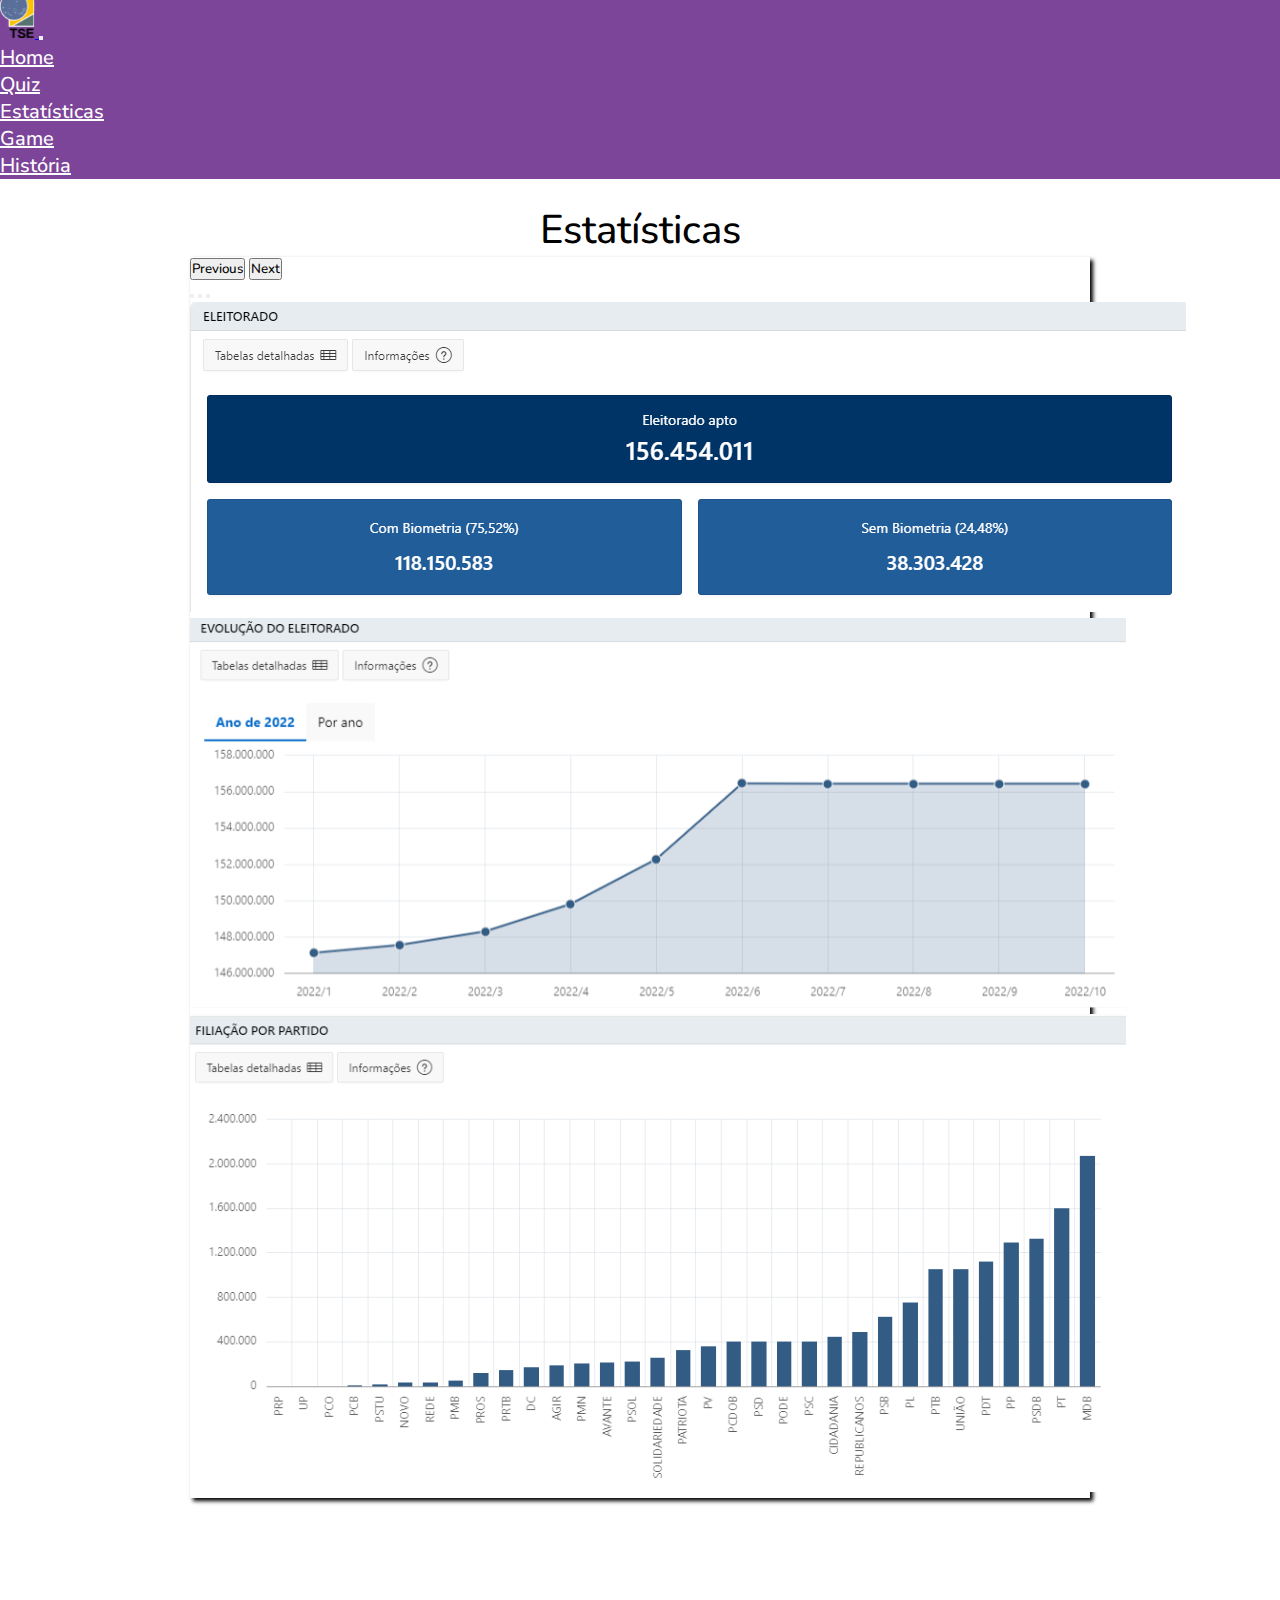
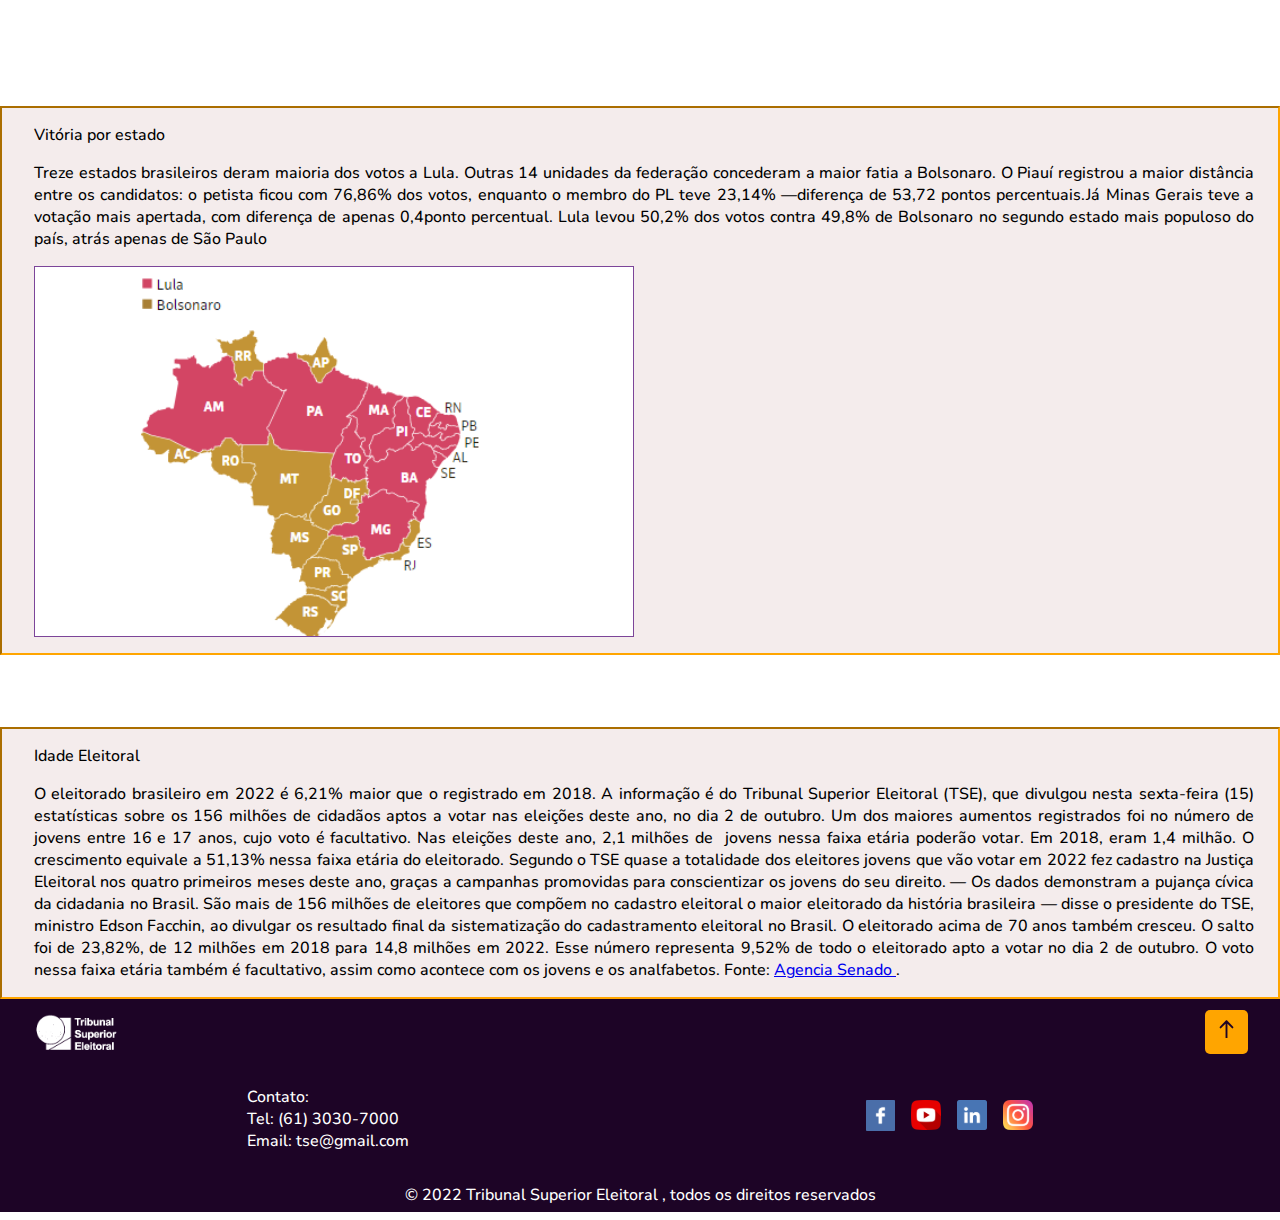
<file: estatisticas/estatisticas.html>
<!DOCTYPE html>
<html lang="en">

<head>
  <meta charset="UTF-8">
  <meta http-equiv="X-UA-Compatible" content="IE=edge">
  <meta name="viewport" content="width=device-width, initial-scale=1.0">
  <link rel="icon" href="./../public/logo.svg" type="image/x-icon" />
  <link href="https://cdn.jsdelivr.net/npm/bootstrap@5.2.2/dist/css/bootstrap.min.css" rel="stylesheet"
    integrity="sha384-Zenh87qX5JnK2Jl0vWa8Ck2rdkQ2Bzep5IDxbcnCeuOxjzrPF/et3URy9Bv1WTRi" crossorigin="anonymous" />
  <script src="https://cdn.jsdelivr.net/npm/bootstrap@5.2.2/dist/js/bootstrap.bundle.min.js"
    integrity="sha384-OERcA2EqjJCMA+/3y+gxIOqMEjwtxJY7qPCqsdltbNJuaOe923+mo//f6V8Qbsw3"
    crossorigin="anonymous"></script>
  <link rel="stylesheet" href="style.css">
  <title>TSE Eleições - Estatísticas</title>

</head>

<body>
  <!-- NAVBAR -->
  <nav id="topo" class="navbar navbar-expand-lg bg-light">
    <div class="container-fluid">
      <a class="navbar-brand" href="/">
        <img class="logo" src="./../public/logo.svg" alt="Logo" />
      </a>
      <button class="navbar-toggler" type="button" data-bs-toggle="collapse" data-bs-target="#navbarTogglerDemo02"
        aria-controls="navbarTogglerDemo02" aria-expanded="false" aria-label="Toggle navigation">
        <span class="navbar-toggler-icon"></span>
      </button>
      <div class="collapse navbar-collapse" id="navbarTogglerDemo02">
        <ul class="navbar-nav me-auto mb-2 mb-lg-0"></ul>

        <ul class="navbar-nav me-auto mb-2 mb-lg-0 gap-5 menu-custom">
          <li class="nav-item">
            <a class="nav-link nav-link-custom" href="./../index.html">Home</a>
          </li>
          <li class="nav-item">
            <a class="nav-link nav-link-custom" href="./../quiz/quiz.html">Quiz</a>
          </li>
          <li class="nav-item">
            <a class="nav-link active nav-link-custom" aria-current="page"
              href="./../estatisticas/estatisticas.html">Estatísticas</a>
          </li>
          <li class="nav-item">
            <a class="nav-link nav-link-custom" href="./../game/game.html">Game</a>
          </li>
          <li class="nav-item">
            <a class="nav-link nav-link-custom" href="./../historia/pageHistoria.html">História</a>
          </li>
        </ul>
      </div>
    </div>
  </nav>

  <!-- Principal -->
  <main>
    <div class="titulo">
      <p class="subtitulo-1">Estatísticas</p>
    </div>
    <!--Carrossel-->
    <div id="carouselExampleIndicators" class="carousel slide custom-corrocel" data-bs-ride="true">
      <button class="carousel-control-prev" type="button" data-bs-target="#carouselExampleIndicators"
        data-bs-slide="prev">
        <span class="carousel-control-prev-icon" aria-hidden="true"></span>
        <span class="visually-hidden">Previous</span>
      </button>
      <button class="carousel-control-next" type="button" data-bs-target="#carouselExampleIndicators"
        data-bs-slide="next">
        <span class="carousel-control-next-icon" aria-hidden="true"></span>
        <span class="visually-hidden">Next</span>
      </button>
      <div class="carousel-indicators">
        <button type="button" data-bs-target="#carouselExampleIndicators" data-bs-slide-to="0" class="active"
          aria-current="true" aria-label="Slide 1"></button>
        <button type="button" data-bs-target="#carouselExampleIndicators" data-bs-slide-to="1"
          aria-label="Slide 2"></button>
        <button type="button" data-bs-target="#carouselExampleIndicators" data-bs-slide-to="2"
          aria-label="Slide 3"></button>
      </div>
      <div class="carousel-inner">
        <div class="carousel-item active">
          <a target="_blank" href="https://www.tse.jus.br/o-tse/escola-judiciaria-eleitoral/publicacoes/revistas-da-eje/artigos/revista-eletronica-eje-n.-6-ano-4/por-que-a-urna-eletronica-e-segura
          ">
            <img src="./../public/eleitorado-3.svg" class="d-block w-100 img-fluid" alt="destaque 1" />
          </a>
        </div>
        <div class="carousel-item">
          <a target="_blank"
            href="https://sig.tse.jus.br/ords/dwapr/seai/r/sig-eleitor-eleitorado-mensal/home?session=8118825906438">
            <img src="./../public/gráfico-1.svg" class="d-block w-100 img-fluid" alt="destaque 2" />
          </a>
        </div>
        <div class="carousel-item">
          <a target="_blank"
            href="https://sig.tse.jus.br/ords/dwapr/seai/r/sig-eleicao-filiados/home?session=374137299060">
            <img src="./../public/filiação.svg" class="d-block w-100 mh-10" alt="destaque 3" />
          </a>
        </div>
      </div>

    </div>


    <!-- SEÇÃO DE DADOS  -->
    <section class="DADOS">
      <h4 class="fw-bold text-wrap">Vitória por estado</h4>
      <p align="justify" class="text-wrap">
        Treze estados brasileiros deram maioria dos votos a Lula. Outras 14 unidades
        da federação concederam a maior fatia a Bolsonaro.
        O Piauí registrou a maior distância entre os candidatos: o petista ficou com
        76,86% dos votos, enquanto o membro do PL teve 23,14% —diferença de
        53,72 pontos percentuais.Já Minas Gerais teve a votação mais apertada, com diferença de apenas 0,4ponto
        percentual.
        Lula levou 50,2% dos votos contra 49,8% de Bolsonaro no
        segundo estado mais populoso do país, atrás apenas de São Paulo
      </p>
      <img class="img-votos" src="./../public/Votos-região.svg" alt="FaixaEtaria" />

    </section>


    <!-- faixa etária -->
    <section class="Idade">
      <div class="idade-eleitorals">
        <h4 class="fw-bold text-wrap"> Idade Eleitoral</h4>

      </div>
      <div class="idade-eleitoral-1">
        <p align="justify">
          O eleitorado brasileiro em 2022 é 6,21% maior que o registrado em 2018. A informação é do Tribunal Superior
          Eleitoral (TSE), que divulgou nesta sexta-feira (15) estatísticas sobre os 156 milhões de cidadãos aptos a
          votar nas eleições deste ano, no dia 2 de outubro. Um dos maiores aumentos registrados foi no número de jovens
          entre 16 e 17 anos, cujo voto é facultativo.

          Nas eleições deste ano, 2,1 milhões de  jovens nessa faixa etária poderão votar. Em 2018, eram 1,4 milhão. O
          crescimento equivale a 51,13% nessa faixa etária do eleitorado. Segundo o TSE quase a totalidade dos eleitores
          jovens que vão votar em 2022 fez cadastro na Justiça Eleitoral nos quatro primeiros meses deste ano, graças a
          campanhas promovidas para conscientizar os jovens do seu direito.

          — Os dados demonstram a pujança cívica da cidadania no Brasil. São mais de 156 milhões de eleitores que
          compõem no cadastro eleitoral o maior eleitorado da história brasileira — disse o presidente do TSE, ministro
          Edson Facchin, ao divulgar os resultado final da sistematização do cadastramento eleitoral no Brasil.

          O eleitorado acima de 70 anos também cresceu. O salto foi de 23,82%, de 12 milhões em 2018 para 14,8 milhões
          em 2022. Esse número representa 9,52% de todo o eleitorado apto a votar no dia 2 de outubro. O voto nessa
          faixa etária também é facultativo, assim como acontece com os jovens e os analfabetos.

          Fonte:

          <a target="_blank" class="link-brasil-escola"
            href="https://www12.senado.leg.br/noticias/materias/2022/07/15/proporcao-de-jovens-cresce-no-maior-eleitorado-da-historia">
            Agencia Senado </a>.
        </p>


      </div>
      </div>
    </section>


  </main>

  <!-- FOOTER -->
  <footer>
    <div class="footer-cabecario">
      <img src="./../public/logo-footer.svg" alt="Logotipo TSE" />
      <a href="#topo">
        <img class="seta-topo" src="./../public/seta-topo.svg" alt="Seta ilustrativa topo" />
      </a>
    </div>

    <div class="footer-container-1">
      <div class="footer-container-1-contato">
        <p>Contato:</p>
        <p>
          Tel: (61) 3030-7000
          <br />
          Email: tse@gmail.com
        </p>
      </div>
      <div class="footer-container-1-social">
        <a target="_blank" href="https://www.facebook.com/TSEJus/"><img class="footer-icone-social"
            src="./../public/icon-facebook.svg" alt="Ícone Facebook" /></a>
        <a target="_blank" href="https://www.youtube.com/user/justicaeleitoral"><img class="footer-icone-social"
            src="./../public/icon-youtube.svg" alt="Ícone YouTube" /></a>
        <a target="_blank" href="https://www.linkedin.com/company/tsejus/?originalSubdomain=br"><img
            class="footer-icone-social" src="./../public/icon-linkedin.svg" alt="Ícone Linkedin" /></a>
        <a target="_blank" href="https://www.instagram.com/tsejus/"><img class="footer-icone-social"
            src="./../public/icon-instagran.svg" alt="Ícone Instagran" /></a>
      </div>
    </div>

    <div class="footer-container-2">
      <p>© 2022 Tribunal Superior Eleitoral , todos os direitos reservados</p>
    </div>
  </footer>
</body>

</html>
</file>
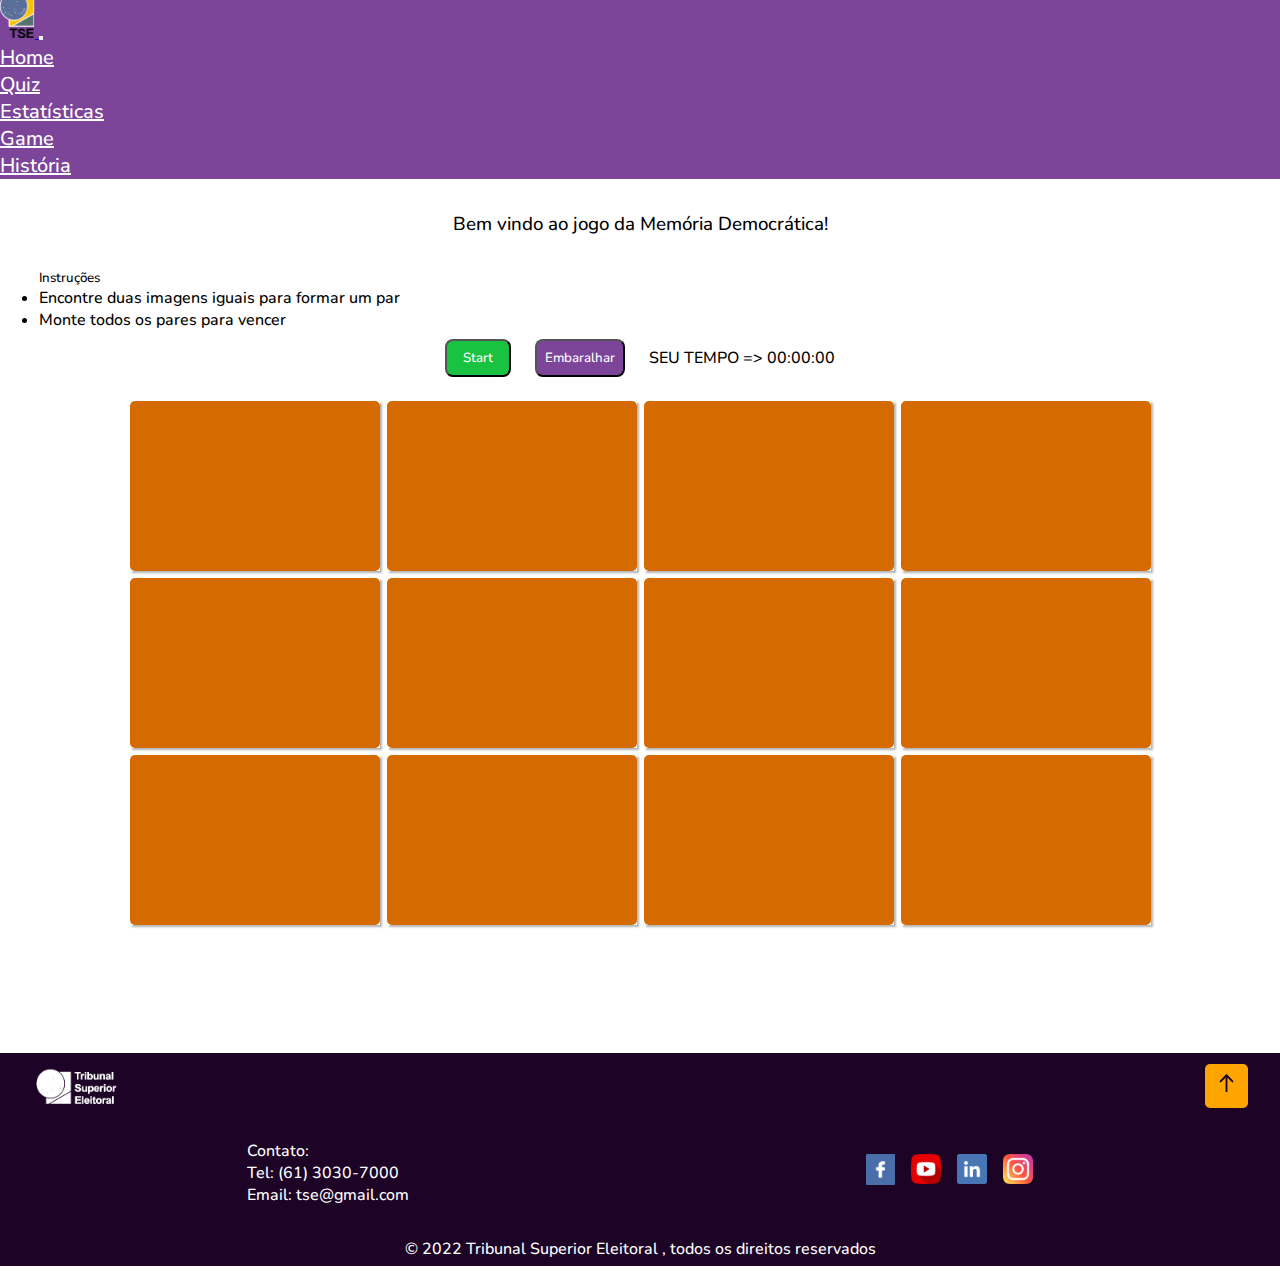
<file: game/game.html>
<!DOCTYPE html>
<html lang="en">
  <head>
    <meta charset="UTF-8" />
    <meta http-equiv="X-UA-Compatible" content="IE=edge" />
    <meta name="viewport" content="width=device-width, initial-scale=1.0" />
    <link rel="icon" href="./../public/logo.svg" type="image/x-icon" />
    <link
      href="https://cdn.jsdelivr.net/npm/bootstrap@5.2.2/dist/css/bootstrap.min.css"
      rel="stylesheet"
      integrity="sha384-Zenh87qX5JnK2Jl0vWa8Ck2rdkQ2Bzep5IDxbcnCeuOxjzrPF/et3URy9Bv1WTRi"
      crossorigin="anonymous"
    />
    <script
      src="https://cdn.jsdelivr.net/npm/bootstrap@5.2.2/dist/js/bootstrap.bundle.min.js"
      integrity="sha384-OERcA2EqjJCMA+/3y+gxIOqMEjwtxJY7qPCqsdltbNJuaOe923+mo//f6V8Qbsw3"
      crossorigin="anonymous"
    ></script>
    <link rel="stylesheet" href="style.css" />
    <title>TSE Eleições - Game</title>
  </head>

  <body>
    <!-- NAVBAR -->
    <nav id="topo" class="navbar navbar-expand-lg bg-light">
      <div class="container-fluid">
        <a class="navbar-brand" href="/">
          <img class="logo" src="./../public/logo.svg" alt="Logo" />
        </a>
        <button
          class="navbar-toggler"
          type="button"
          data-bs-toggle="collapse"
          data-bs-target="#navbarTogglerDemo02"
          aria-controls="navbarTogglerDemo02"
          aria-expanded="false"
          aria-label="Toggle navigation"
        >
          <span class="navbar-toggler-icon"></span>
        </button>
        <div class="collapse navbar-collapse" id="navbarTogglerDemo02">
          <ul class="navbar-nav me-auto mb-2 mb-lg-0"></ul>

          <ul class="navbar-nav me-auto mb-2 mb-lg-0 gap-5 menu-custom">
            <li class="nav-item">
              <a class="nav-link nav-link-custom" href="./../index.html">Home</a>
            </li>
            <li class="nav-item">
              <a class="nav-link nav-link-custom" href="./../quiz/quiz.html"
                >Quiz</a
              >
            </li>
            <li class="nav-item">
              <a
                class="nav-link nav-link-custom"
                href="./../estatisticas/estatisticas.html"
                >Estatísticas</a
              >
            </li>
            <li class="nav-item">
              <a
                class="nav-link active nav-link-custom"
                aria-current="page"
                href="./../game/game.html"
                >Game</a
              >
            </li>
            <li class="nav-item">
              <a class="nav-link nav-link-custom" href="./../historia/pageHistoria.html"
                >História</a
              >
            </li>
          </ul>
        </div>
      </div>
    </nav>

    <!-- MAIN -->
    <main>
      <div id="card-win">
        <span>Parabéns !</span>
        <p>Você encontrou todos os pares</p>
      </div>

      <div class="container-principal">
        <h3>Bem vindo ao jogo da Memória Democrática!</h3>

        <div class="container-game">
          <div class="container-game-instrucao">
            <h5>Instruções</h5>
            <ul>
              <li>Encontre duas imagens iguais para formar um par</li>
              <li>Monte todos os pares para vencer</li>
            </ul>
          </div>

          <div class="buttons-e-timer" id="game-start">
            <a href="#game-start">
            <button id="start" type="button" name="start">Start</button>
          </a>
            <button id="refresh">Embaralhar</button>
            <form class="tempo" name="form_main">
              SEU TEMPO =>
              <div>
                <span id="hour">00</span>:<span id="minute">00</span>:<span
                  id="second"
                  >00</span
                ><span id="millisecond">000</span>
              </div>
            </form>
          </div>

          <div class="memory-game" id="ancora-game">
            <div class="card" data-card="bowser">
              <img
                class="card-front"
                src="./img/bandeira-urna.svg"
                alt="Face da carta"
              />
              <img
                class="card-back"
                src="./img/card-img-fundo.svg"
                alt="Verso da carta"
              />
            </div>
            <div class="card" data-card="luigi">
              <img
                class="card-front"
                src="./img/nao-corrupcao.svg"
                alt="Face da carta"
              />
              <img
                class="card-back"
                src="./img/card-img-fundo.svg"
                alt="Verso da carta"
              />
            </div>
            <div class="card" data-card="mario">
              <img
                class="card-front"
                src="./img/logo.svg"
                alt="Face da carta"
              />
              <img
                class="card-back"
                src="./img/card-img-fundo.svg"
                alt="Verso da carta"
              />
            </div>
            <div class="card" data-card="peach">
              <img
                class="card-front"
                src="./img/nao-a-fakenews.svg"
                alt="Face da carta"
              />
              <img
                class="card-back"
                src="./img/card-img-fundo.svg"
                alt="Verso da carta"
              />
            </div>
            <div class="card" data-card="toad">
              <img
                class="card-front"
                src="./img/voto-nao-tem-preco.svg"
                alt="Face da carta"
              />
              <img
                class="card-back"
                src="./img/card-img-fundo.svg"
                alt="Verso da carta"
              />
            </div>
            <div class="card" data-card="yoshi">
              <img
                class="card-front"
                src="./img/urna-eletronica.svg"
                alt="Face da carta"
              />
              <img
                class="card-back"
                src="./img/card-img-fundo.svg"
                alt="Verso da carta"
              />
            </div>

            <div class="card" data-card="bowser">
              <img
                class="card-front"
                src="./img/bandeira-urna.svg"
                alt="Face da carta"
              />
              <img
                class="card-back"
                src="./img/card-img-fundo.svg"
                alt="Verso da carta"
              />
            </div>
            <div class="card" data-card="luigi">
              <img
                class="card-front"
                src="./img/nao-corrupcao.svg"
                alt="Face da carta"
              />
              <img
                class="card-back"
                src="./img/card-img-fundo.svg"
                alt="Verso da carta"
              />
            </div>
            <div class="card" data-card="mario">
              <img
                class="card-front"
                src="./img/logo.svg"
                alt="Face da carta"
              />
              <img
                class="card-back"
                src="./img/card-img-fundo.svg"
                alt="Verso da carta"
              />
            </div>
            <div class="card" data-card="peach">
              <img
                class="card-front"
                src="./img/nao-a-fakenews.svg"
                alt="Face da carta"
              />
              <img
                class="card-back"
                src="./img/card-img-fundo.svg"
                alt="Verso da carta"
              />
            </div>
            <div class="card" data-card="toad">
              <img
                class="card-front"
                src="./img/voto-nao-tem-preco.svg"
                alt="Face da carta"
              />
              <img
                class="card-back"
                src="./img/card-img-fundo.svg"
                alt="Verso da carta"
              />
            </div>
            <div class="card" data-card="yoshi">
              <img
                class="card-front"
                src="./img/urna-eletronica.svg"
                alt="Face da carta"
              />
              <img
                class="card-back"
                src="./img/card-img-fundo.svg"
                alt="Verso da carta"
              />
            </div>
          </div>
        </div>
      </div>
    </main>

    <!-- FOOTER -->
    <footer>
      <div class="footer-cabecario">
        <img src="./../public/logo-footer.svg" alt="Logotipo TSE" />
        <a href="#topo">
          <img
            class="seta-topo"
            src="./../public/seta-topo.svg"
            alt="Seta ilustrativa topo"
          />
        </a>
      </div>

      <div class="footer-container-1">
        <div class="footer-container-1-contato">
          <p>Contato:</p>
          <p>
            Tel: (61) 3030-7000
            <br />
            Email: tse@gmail.com
          </p>
        </div>
        <div class="footer-container-1-social">
          <a target="_blank" href="https://www.facebook.com/TSEJus/"
            ><img
              class="footer-icone-social"
              src="./../public/icon-facebook.svg"
              alt="Ícone Facebook"
          /></a>
          <a
            target="_blank"
            href="https://www.youtube.com/user/justicaeleitoral"
            ><img
              class="footer-icone-social"
              src="./../public/icon-youtube.svg"
              alt="Ícone YouTube"
          /></a>
          <a
            target="_blank"
            href="https://www.linkedin.com/company/tsejus/?originalSubdomain=br"
            ><img
              class="footer-icone-social"
              src="./../public/icon-linkedin.svg"
              alt="Ícone Linkedin"
          /></a>
          <a target="_blank" href="https://www.instagram.com/tsejus/"
            ><img
              class="footer-icone-social"
              src="./../public/icon-instagran.svg"
              alt="Ícone Instagran"
          /></a>
        </div>
      </div>

      <div class="footer-container-2">
        <p>© 2022 Tribunal Superior Eleitoral , todos os direitos reservados</p>
      </div>
    </footer>

    <script src="./script.js"></script>
  </body>
</html>
</file>
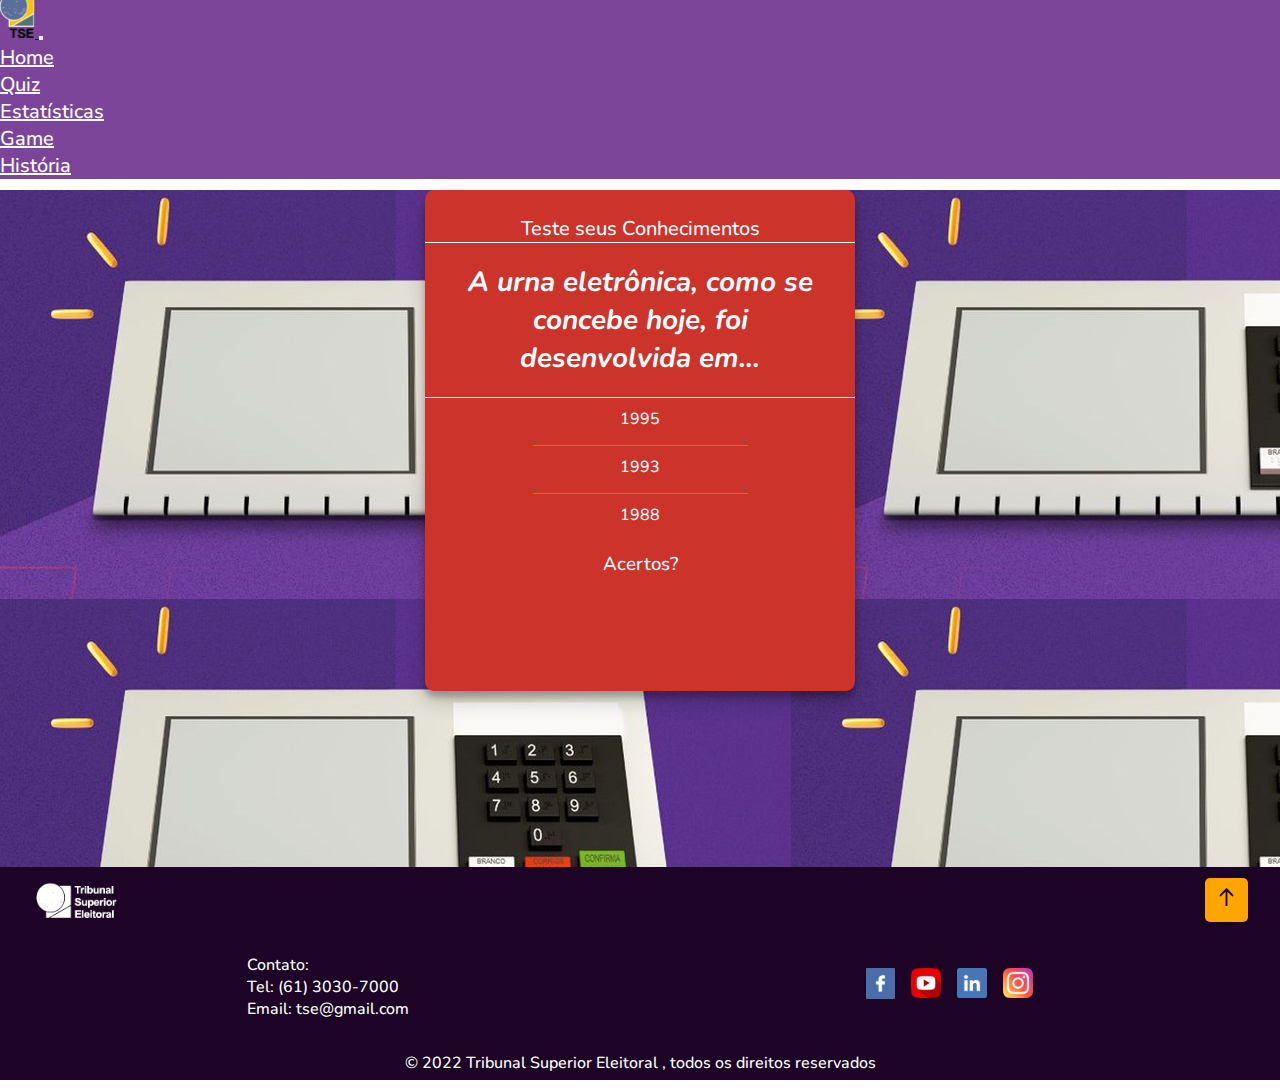
<file: quiz/quiz.html>
<!DOCTYPE html>
<html lang="pt-br">
  <head>
    <meta charset="UTF-8" />
    <meta http-equiv="X-UA-Compatible" content="IE=edge" />
    <meta name="viewport" content="width=device-width, initial-scale=1.0" />
    <link rel="icon" href="./../public/logo.svg" type="image/x-icon" />
    <link
      href="https://cdn.jsdelivr.net/npm/bootstrap@5.2.2/dist/css/bootstrap.min.css"
      rel="stylesheet"
      integrity="sha384-Zenh87qX5JnK2Jl0vWa8Ck2rdkQ2Bzep5IDxbcnCeuOxjzrPF/et3URy9Bv1WTRi"
      crossorigin="anonymous"
    />

    <script
      src="https://cdn.jsdelivr.net/npm/bootstrap@5.2.2/dist/js/bootstrap.bundle.min.js"
      integrity="sha384-OERcA2EqjJCMA+/3y+gxIOqMEjwtxJY7qPCqsdltbNJuaOe923+mo//f6V8Qbsw3"
      crossorigin="anonymous"
    ></script>

    <link rel="stylesheet" href="styles.css" />
    <title>TSE Eleições - Quiz</title>
  </head>

  <body>
    <nav id="topo" class="navbar navbar-expand-lg bg-light">
      <div class="container-fluid">
        <a class="navbar-brand" href="/">
          <img class="logo" src="./../public/logo.svg" alt="Logo" />
        </a>
        <button
          class="navbar-toggler"
          type="button"
          data-bs-toggle="collapse"
          data-bs-target="#navbarTogglerDemo02"
          aria-controls="navbarTogglerDemo02"
          aria-expanded="false"
          aria-label="Toggle navigation"
        >
          <span class="navbar-toggler-icon"></span>
        </button>

        <div class="collapse navbar-collapse" id="navbarTogglerDemo02">
          <ul class="navbar-nav me-auto mb-2 mb-lg-0"></ul>
          <ul class="navbar-nav me-auto mb-2 mb-lg-0 gap-5 menu-custom">
            <li class="nav-item">
              <a class="nav-link nav-link-custom" href="./../index.html"
                >Home</a
              >
            </li>
            <li class="nav-item">
              <a
                class="nav-link active nav-link-custom"
                aria-current="page"
                href="./../quiz/quiz.html"
                >Quiz</a
              >
            </li>
            <li class="nav-item">
              <a
                class="nav-link nav-link-custom"
                href="./../estatisticas/estatisticas.html"
                >Estatísticas</a
              >
            </li>
            <li class="nav-item">
              <a class="nav-link nav-link-custom" href="./../game/game.html"
                >Game</a
              >
            </li>
            <li class="nav-item">
              <a
                class="nav-link nav-link-custom"
                href="./../historia/pageHistoria.html"
                >História</a
              >
            </li>
          </ul>
        </div>
      </div>
    </nav>

    <main>
      <div class="wrapper">
        <div id="quiz">
          <h1>Teste seus Conhecimentos</h1>

          <p class="questoes"></p>

          <div class="respostas"></div>

          <div class="checkAnswers">
            <h3>Acertos?</h3>
            <div class="verificar"></div>
          </div>
          <button id="de-novo">Tentar novamente</button>
        </div>
      </div>
    </main>

    <footer>
      <div class="footer-cabecario">
        <img src="./../public/logo-footer.svg" alt="Logotipo TSE" />
        <a href="#topo">
          <img
            class="seta-topo"
            src="./../public/seta-topo.svg"
            alt="Seta ilustrativa topo"
          />
        </a>
      </div>

      <div class="footer-container-1">
        <div class="footer-container-1-contato">
          <p>Contato:</p>
          <p>
            Tel: (61) 3030-7000
            <br />
            Email: tse@gmail.com
          </p>
        </div>
        <div class="footer-container-1-social">
          <a target="_blank" href="https://www.facebook.com/TSEJus/"
            ><img
              class="footer-icone-social"
              src="./../public/icon-facebook.svg"
              alt="Ícone Facebook"
          /></a>
          <a
            target="_blank"
            href="https://www.youtube.com/user/justicaeleitoral"
            ><img
              class="footer-icone-social"
              src="./../public/icon-youtube.svg"
              alt="Ícone YouTube"
          /></a>
          <a
            target="_blank"
            href="https://www.linkedin.com/company/tsejus/?originalSubdomain=br"
            ><img
              class="footer-icone-social"
              src="./../public/icon-linkedin.svg"
              alt="Ícone Linkedin"
          /></a>
          <a target="_blank" href="https://www.instagram.com/tsejus/"
            ><img
              class="footer-icone-social"
              src="./../public/icon-instagran.svg"
              alt="Ícone Instagran"
          /></a>
        </div>
      </div>

      <div class="footer-container-2">
        <p>© 2022 Tribunal Superior Eleitoral , todos os direitos reservados</p>
      </div>
    </footer>

    <script src="./script.js"></script>
  </body>
</html>
</file>
<file: estatisticas/style.css>
@import url('https://fonts.googleapis.com/css2?family=Nunito:ital@1&display=swap');

* {
    margin: 0;
    padding: 0;
    box-sizing: border-box;
}

html * {
    font-family: 'Nunito', sans-serif;
    font-weight: 500;
}

.logo {
    max-width: 40px;
}

.container-fluid {
    margin-top: -0.5rem;
    background-color: #7C4599;
}

.nav-link-custom {
    color: #ffffff;
    font-size: 20px;
    font-weight: 500;
}

.nav-link-custom:hover {
    color: #FFA500;
}

.titulo {
    padding: 1.5rem 0 0 0;
    display: flex;
    justify-content: center;
    color: black;
    font-size: 40px;
    position: relative;
    justify-items: normal;
}

.custom-corrocel {
    max-width: 900px;
    margin: auto;
    box-shadow: 3px 3px 4px black;
}

/* _______Footer______________ */

footer {
    background-color: #1D0426;
    padding: 0.7rem 2rem 0.4rem;
    display: flex;
    flex-direction: column;
    gap: 2rem;
    color: #fff;
}

.footer-cabecario {
    display: flex;
    justify-content: space-between;
    align-items: center;
}

.footer-cabecario a {
    background-color: #FFA500;
    padding: 10px 14px;
    border-radius: 5px;
}

.seta-topo {
    max-width: 15px;
}

.footer-container-1 {
    display: flex;
    justify-content: space-around;
    align-items: center;
    flex-wrap: wrap;
    gap: 1.8rem;
}

.footer-container-1-social {
    display: flex;
    flex-wrap: wrap;
    gap: 1rem;
}

.footer-icone-social {
    max-width: 30px;
    transition: 0.3s all ease-in-out;
}

.footer-icone-social:hover {
    transform: scale(1.1);
}

.footer-container-2 {
    display: flex;
    justify-content: center;
}

/* _______Informações__________ */

.DADOS {
    margin-top: 13rem;
    padding: 1rem 1.5rem 1rem 2rem;
    display: flex;
    flex-direction: column;
    gap: 1rem;
    background-color: #f4ecec;
    border: 2px inset #FFA500;
}

.Idade {
    margin-top: 4.5rem;
    padding: 1rem 1.5rem 1rem 2rem;
    display: flex;
    flex-direction: column;
    gap: 1rem;
    background-color: #f4ecec;
    border: 2px inset #FFA500;
}

.idade-eleitoral-1 {
    display: flex;
    justify-content: space-between;
    flex-wrap: wrap;
    gap: 1.5rem;
    text-align: center;
    ;
}

.secao-urnas-cabecalho {
    display: flex;
    justify-content: flex-start;
    align-items: center;
    gap: 1rem;
}

.img-idade {
    max-width: 600px;
    border: 1px solid #7C4599;
}

.img-votos {

    max-width: 600px;
    border: 1px solid #7C4599;
}





/* _______Responsive__________ */

@media (max-width: 260px) {

    .titulo {
        color: #1D0426;

    }

    @media (max-width: 260px) {


        .img-votos {
            display: none;
        }
    }


    .footer-cabecario a {
        display: none;
    }

    .idade-eleitoral-1 {
        display: none;
    }
}
</file>
<file: game/style.css>
@import url("https://fonts.googleapis.com/css2?family=Nunito:ital@1&display=swap");

* {
    padding: 0;
    margin: 0;
    box-sizing: border-box;
}

html * {
    font-family: "Nunito", sans-serif;
    font-weight: 500;
}

.logo {
    max-width: 40px;
}

.container-fluid {
    margin-top: -0.5rem;
    background-color: #7c4599;
}

.nav-link-custom {
    color: #ffffff;
    font-size: 20px;
    font-weight: 500;
}

.nav-link-custom:hover {
    color: #ffa500;
}

main {
    display: flex;
    flex-direction: column;
    align-items: center;
    padding: 0 0.2rem 7rem 0.2rem;
}

.container-principal {
    margin-top: 2rem;
    display: flex;
    flex-direction: column;
    align-items: center;
    gap: 2rem;
    padding: 0 1rem;
}

.container-game {
    width: 100%;
    display: flex;
    flex-direction: column;
    align-items: center;
    gap: 0.5rem;
}

.container-game-instrucao {
    width: 100%;
    padding-left: 20px;
}

.buttons-e-timer {
    display: flex;
    align-items: center;
    justify-content: center;
    flex-wrap: wrap;
    gap: 1.5rem;
}

.tempo {
    display: flex;
    flex-wrap: wrap;
    align-items: center;
    gap: 4px;
}

#millisecond {
    display: none;
}

.memory-game {
    max-height: max-content;
    max-width: 1300px;
    display: flex;
    gap: 7px;
    flex-direction: row;
    flex-wrap: wrap;
    justify-content: center;
    align-items: center;
    padding: 1rem;
    perspective: 1000px;
    /* perspectiva do usuario no eixo z, quanto maior, maior o efeito da perspectiva */
}

.card {
    width: 250px;
    height: 170px;
    box-shadow: 2px 2px 2px rgba(0, 0, 0, 0.3);
    cursor: pointer;
    transform: scale(1);
    transform-style: preserve-3d;
    transition: transform 0.9s;
}

.card:active {
    transform: scale(0.97);
    transition: transform 0.2s;
}

.card-front,
.card-back {
    width: 100%;
    height: 100%;
    padding: 20px;
    position: absolute;
    border-radius: 5px;
    background: #d56a00;
    backface-visibility: hidden;
}

.card-front {
    transform: rotateY(180deg);
    /* antes, o verso aparecia transparente, pois ambas as imagens tem position absolute, ao girar no eixo Y, elas ficaram com os versos virados */
}

.card.flip {
    transform: rotateY(180deg);
}

#card-win {
    background-color: #10b552;
    padding: 0.5rem;
    color: #fff;
    border-radius: 6px;
    font-size: 22px;
    max-width: max-content;
    position: absolute;
    top: 10rem;
    opacity: 96%;
}

#start {
    color: #fff;
    background-color: #1ac241;
    padding: 0.5rem 1rem;
    border-radius: 8px;
    transition: 0.3s all ease-in-out;
}

#start:hover {
    background-color: #88e759;
    transform: scale(1.1);
}

#refresh {
    text-decoration: none;
    color: #fff;
    background-color: #7c4599;
    padding: 0.5rem;
    border-radius: 8px;
    transition: 0.3s all ease-in-out;
}

#refresh:hover {
    background-color: #9b5fbb;
    transform: scale(1.1);
}


/* _______Footer______________ */

footer {
    background-color: #1D0426;
    padding: 0.7rem 2rem 0.4rem;
    display: flex;
    flex-direction: column;
    gap: 2rem;
    color: #fff;
}

.footer-cabecario {
    display: flex;
    justify-content: space-between;
    align-items: center;
}

.footer-cabecario a {
    background-color: #FFA500;
    padding: 10px 14px;
    border-radius: 5px;
}

.seta-topo {
    max-width: 15px;
}

.footer-container-1 {
    display: flex;
    justify-content: space-around;
    align-items: center;
    flex-wrap: wrap;
    gap: 1.8rem;
}

.footer-container-1-social {
    display: flex;
    flex-wrap: wrap;
    gap: 1rem;
}

.footer-icone-social {
    max-width: 30px;
    transition: 0.3s all ease-in-out;
}

.footer-icone-social:hover {
    transform: scale(1.1);
}

.footer-container-2 {
    display: flex;
    justify-content: center;
}

@media (max-width: 1121px) {
    .card {
        width: 200px;
        height: 130px;
    }
}

@media (max-width: 921px) {
    .card {
        width: 160px;
        height: 130px;
    }
}

@media (max-width: 761px) {
    .card {
        width: 130px;
        height: 110px;
    }
}

@media (max-width: 641px) and (min-width: 400px) {
    .card {
        width: 110px;
        height: 100px;
    }
}

@media (max-width: 412px) {
    .card {
        width: 80px;
        height: 90px;
    }
}

@media (max-width: 322px) {
    .card {
        width: 70px;
        height: 80px;
    }

    #card-win {
        max-width: 200px;
    }
}

@media (max-width: 292px) {
    .card {
        width: 90px;
        height: 100px;
    }
}

@media (max-width: 260px) {
    .footer-cabecario a {
        display: none;
    }
}
</file>
<file: quiz/styles.css>
@import url('https://fonts.googleapis.com/css2?family=Nunito:ital@1&display=swap');

* {
  margin: 0;
  padding: 0;
  box-sizing: border-box;
}

main {
  background-image: url(../public/71fa8229-9a1d-465f-8866-3a0f3409e0cb_71948.jpg);
  padding-bottom: 11rem;
}

html * {
  font-family: 'Nunito', sans-serif;
  font-weight: 500;
}

.logo {
  max-width: 40px;
}

.container-fluid {
  margin-top: -0.5rem;
  margin-bottom: -0.5rem;
  background-color: #7C4599;
}

.nav-link-custom {
  color: white;
  font-size: 20px;
  font-weight: 500;
}

.nav-link-custom:hover {
  color: #FFA500;
}

.conteudo {
  display: grid;
  height: 90.1vh;

}

.wrapper {
  width: 430px;
  margin: 0 auto;
  height: 100%;
  padding-top: 0px;
}

#quiz {
  background-color: #cc332b;
  margin-top: 1.2rem;
  padding-bottom: 60px;
  width: 100%;
  border-radius: 2%;
  color: white;
  text-align: center;
  box-shadow: 0 10px 20px rgba(0, 0, 0, 0.19), 0 6px 6px rgba(0, 0, 0, 0.23);
}

#quiz>h1 {
  text-align: center;
  padding-top: 25px;
  font-size: 20px;
}

.questoes {
  font-size: 28px;
  font-weight: 700;
  font-style: italic;
  border-top: 1px solid #FFFFFF;
  border-bottom: 1px solid #FFFFFF;
  padding: 20px;
}

.respostas div {
  padding: 10px 0 0 0;
  font-size: 16px;
}

.respostas div:hover {
  cursor: pointer;
  color: #FBCB43;
}

.respostas {
  padding: 0px 0 10px 0px;
}

.respostas div {
  width: 50%;
  margin: 0 auto;
  padding-bottom: 15px;
  border-top: 1px solid grey;
}

.respostas div:first-child {
  border: none;
}

.verificar {
  display: inline-block;
  width: 200px;
  margin: 0 auto;
}

.correct, .false {
  background-color: #109D59;
  width: 60px;
  height: 30px;
  line-height: 30px;
  padding-left: 4px;
  float: left;
  margin-left: 2px;
  margin-top: 2px;
}

.false {
  background-color: #DC4437;
}

/* _______Footer______________ */

footer {
  background-color: #1D0426;
  padding: 0.7rem 2rem 0.4rem;
  display: flex;
  flex-direction: column;
  gap: 2rem;
  color: #fff;
}

.footer-cabecario {
  display: flex;
  justify-content: space-between;
  align-items: center;
}

.footer-cabecario a {
  background-color: #FFA500;
  padding: 10px 14px;
  border-radius: 5px;
}

.seta-topo {
  max-width: 15px;
}

.footer-container-1 {
  display: flex;
  justify-content: space-around;
  align-items: center;
  flex-wrap: wrap;
  gap: 1.8rem;
}

.footer-container-1-social {
  display: flex;
  flex-wrap: wrap;
  gap: 1rem;
}

.footer-icone-social {
  max-width: 30px;
  transition: 0.3s all ease-in-out;
}

.footer-icone-social:hover {
  transform: scale(1.1);
}

.footer-container-2 {
  display: flex;
  justify-content: center;
}

.checkAnswers {
  padding-bottom: 2rem;
}

#de-novo {
  background-color: transparent;
  border: none;
  color: #fff;
  display: none;
  margin: auto;
}

#de-novo:hover {
  color: rgb(255, 228, 53);
}

@media (max-width: 260px) {
  .footer-cabecario a {
    display: none;
  }
}

@media(max-width: 460px) {
  .wrapper {
    max-width: 90%;
  }
}
</file>
